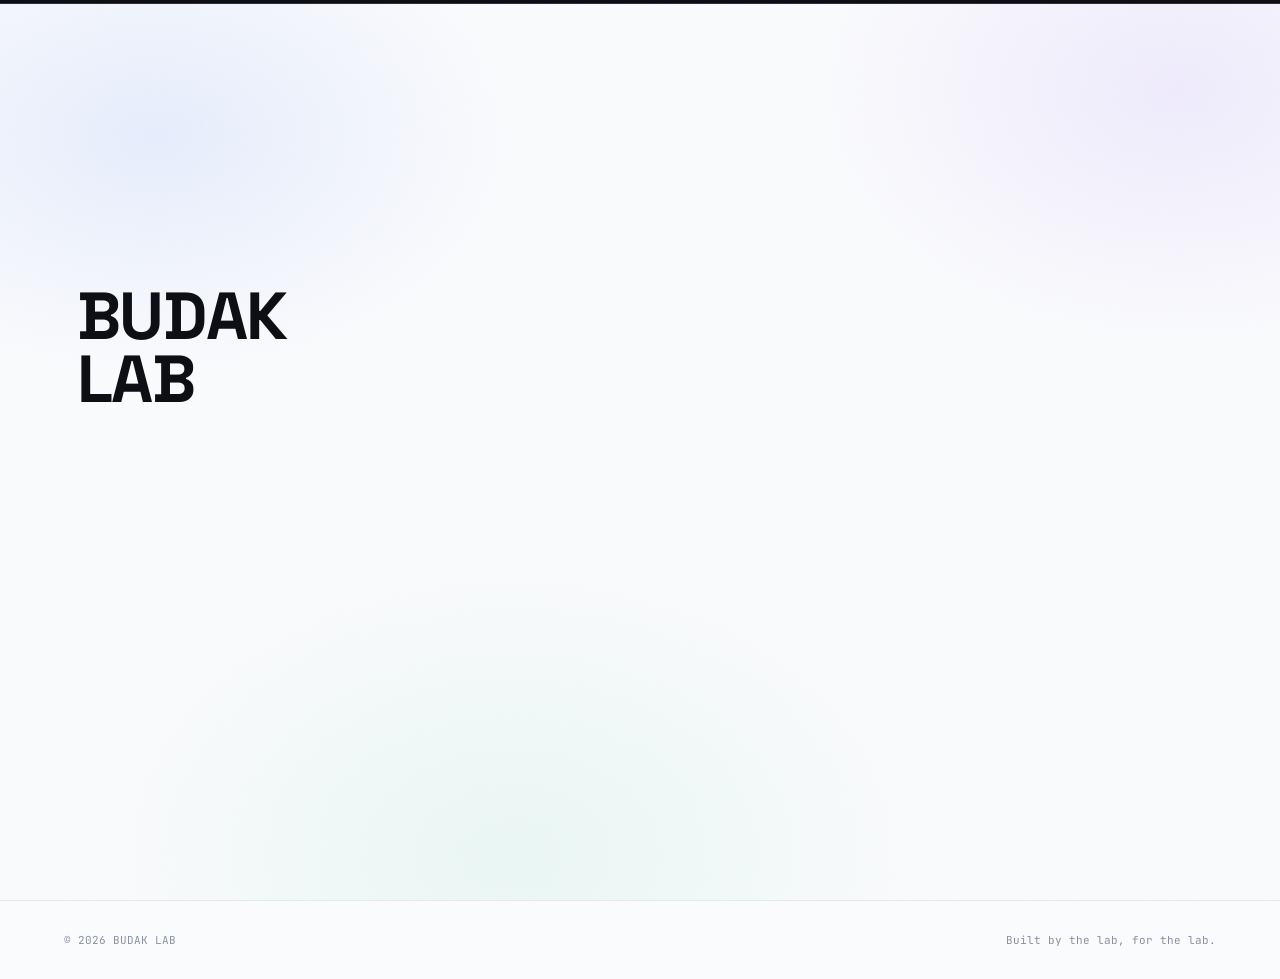
<file: index.html>
<!DOCTYPE html>
<html lang="en">

<head>
  <meta charset="UTF-8" />
  <meta name="viewport" content="width=device-width, initial-scale=1.0" />
  <title>BUDAK LAB — Building Innovation Through Technology</title>
  <meta name="description"
    content="BUDAK LAB is a university innovation team building in dashboards, GIS, AI, web development, data analytics and research." />

  <link rel="preconnect" href="https://fonts.googleapis.com">
  <link rel="preconnect" href="https://fonts.gstatic.com" crossorigin>
  <link
    href="https://fonts.googleapis.com/css2?family=Space+Grotesk:wght@400;500;600;700&family=Inter:wght@400;500;600;700&family=JetBrains+Mono:wght@400;500;600&display=swap"
    rel="stylesheet">

  <link rel="stylesheet" href="style.css" />
</head>

<body>

  <!-- ============ NOISE / GRAIN OVERLAY ============ -->
  <div class="grain" aria-hidden="true"></div>

  <!-- ============ LOADING SCREEN ============ -->
  <div class="loader" id="loader">
    <div class="loader__mark">
      <svg viewBox="0 0 120 40" class="loader__logo">
        <text x="0" y="30" class="loader__logotext">BUDAK LAB</text>
      </svg>
    </div>
    <div class="loader__bar-track">
      <div class="loader__bar-fill" id="loaderFill"></div>
    </div>
    <div class="loader__pct" id="loaderPct">00</div>
  </div>

  <!-- ============ NAV ============ -->
  <nav class="nav" id="nav">
    <a href="index.html" class="nav__logo">BUDAK<span> LAB</span></a>
    <div class="nav__links">
      <a href="index.html" class="nav__link nav__link--active">Home</a>
      <!-- <a href="page2.html" class="nav__link">Journey</a> -->
      <a href="page3.html" class="nav__link">Team</a>
    </div>
    <div class="nav__status" id="navStatus">
      <span class="dot-pulse"></span>
      <span id="navClock">--:--</span>
    </div>
  </nav>

  <main id="app">

    <!-- ============ HERO — SPLIT: COPY LEFT / TEAM PHOTO RIGHT ============ -->
    <section class="page page--hero" id="landing">
      <div class="hero__bg-gradient" aria-hidden="true"></div>
      <div class="hero__spotlight" id="heroSpotlight" aria-hidden="true"></div>

      <div class="hero__grid">

        <div class="hero__copy">
          <div class="eyebrow-chip hero__eyebrow" data-reveal>
            <span class="dot-pulse"></span>
            <span>A Small Team Building Big Ideas</span>
          </div>

          <h1 class="hero__title" data-title>
            <span class="line"><span class="word" data-final="BUDAK">BUDAK</span></span>
            <span class="line"><span class="word" data-final="LAB">LAB</span></span>
          </h1>
          <p class="hero__subtitle" data-reveal>Building Innovation Through Technology</p>
          <p class="hero__desc" data-reveal>
            BUDAK LAB began as groundwork for Banci 2030 — a space to explore what tech-first thinking looks
            like inside a dashboard-driven world.
          </p>
          <p class="hero__desc" data-reveal>
            Now a nine-person team — one team lead, five current members and three previous — building
            across dashboards, GIS, artificial intelligence, web platforms and applied research, turning
            ideas into practical tools that solve real problems.
          </p>

          <div class="hero__cycler" data-reveal>
            <span class="hero__cycler-label">Building across</span>
            <span class="hero__cycler-word" id="cyclerWord">Dashboards</span>
          </div>

          <a href="page3.html" class="btn btn--primary hero__cta magnetic" data-reveal>
            <span>Meet the Team</span>
            <svg width="16" height="16" viewBox="0 0 16 16" fill="none">
              <path d="M3 8H13M13 8L9 4M13 8L9 12" stroke="currentColor" stroke-width="1.5" stroke-linecap="round"
                stroke-linejoin="round" />
            </svg>
          </a>
        </div>

        <div class="hero__visual" data-reveal>
          <div class="hero__blob hero__blob--1" aria-hidden="true"></div>
          <div class="hero__blob hero__blob--2" aria-hidden="true"></div>
          <div class="hero__photo-wrap">
            <div class="hero__photo-frame">
              <img class="hero__photo" src="assets/images/img.png"
                alt="The nine members of BUDAK LAB standing together" />
              <div class="hero__scanline" id="heroScanline" aria-hidden="true"></div>
            </div>
            <div class="hero__chip">Nine minds. One mission.</div>
          </div>
        </div>

      </div>
    </section>

  </main>

  <footer class="site-footer">
    <span>© 2026 BUDAK LAB</span>
    <span>Built by the lab, for the lab.</span>
  </footer>

  <script src="https://cdn.jsdelivr.net/npm/gsap@3.12.5/dist/gsap.min.js"></script>
  <script src="common.js"></script>
  <script src="page1.js"></script>
</body>

</html>
</file>
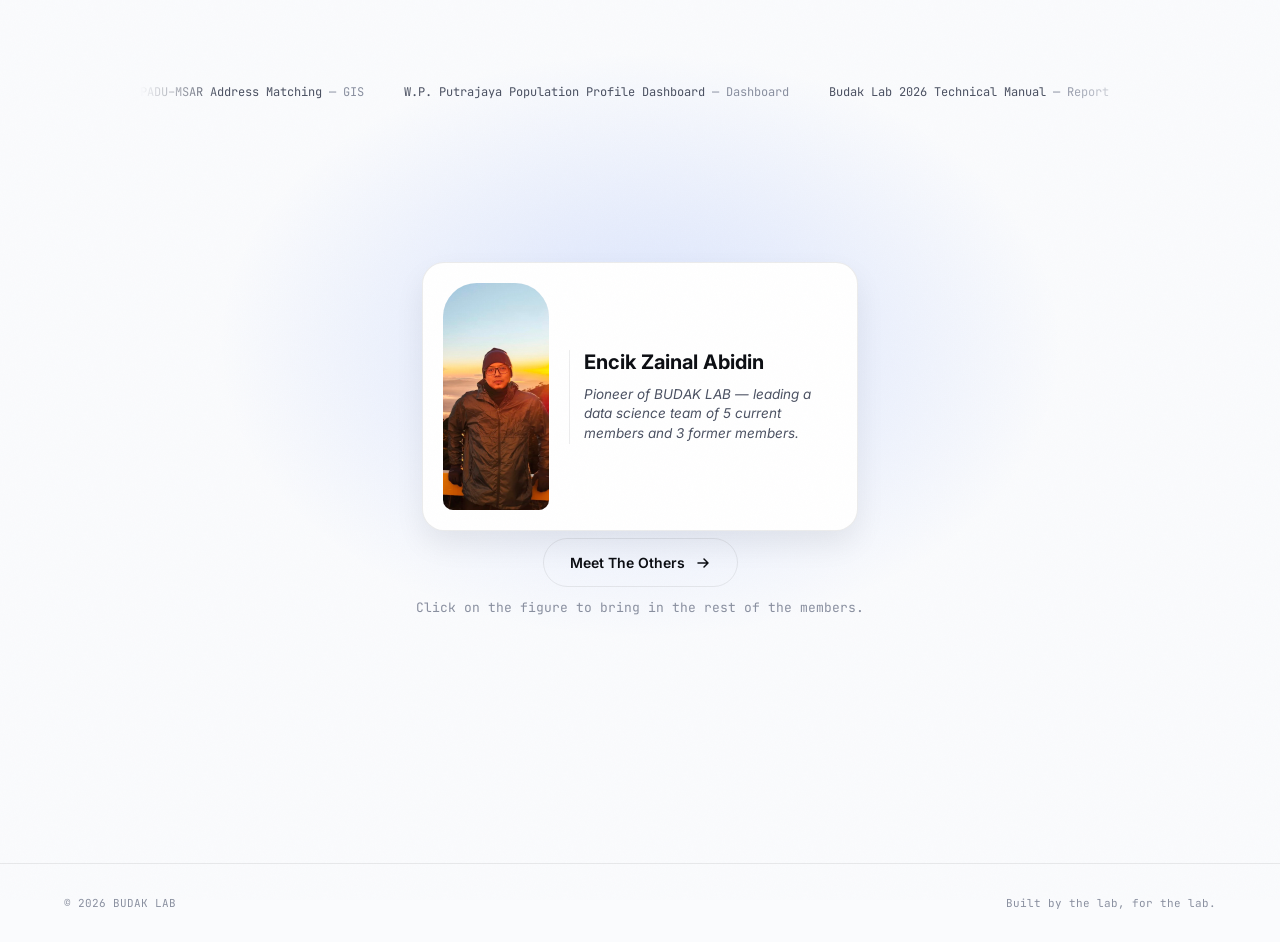
<file: page3.html>
<!DOCTYPE html>
<html lang="en">
<head>
<meta charset="UTF-8" />
<meta name="viewport" content="width=device-width, initial-scale=1.0" />
<title>Meet The Team — BUDAK LAB</title>
<meta name="description" content="One lab, nine builders. Meet the people behind BUDAK LAB." />

<link rel="preconnect" href="https://fonts.googleapis.com">
<link rel="preconnect" href="https://fonts.gstatic.com" crossorigin>
<link href="https://fonts.googleapis.com/css2?family=Space+Grotesk:wght@400;500;600;700&family=Inter:wght@400;500;600;700&family=JetBrains+Mono:wght@400;500;600&display=swap" rel="stylesheet">

<link rel="stylesheet" href="style.css" />
</head>
<body>

<div class="grain" aria-hidden="true"></div>

<div class="loader" id="loader">
  <div class="loader__mark">
    <svg viewBox="0 0 120 40" class="loader__logo">
      <text x="0" y="30" class="loader__logotext">BUDAK LAB</text>
    </svg>
  </div>
  <div class="loader__bar-track">
    <div class="loader__bar-fill" id="loaderFill"></div>
  </div>
  <div class="loader__pct" id="loaderPct">00</div>
</div>

<nav class="nav" id="nav">
  <a href="index.html" class="nav__logo">BUDAK<span> LAB</span></a>
  <div class="nav__links">
    <a href="index.html" class="nav__link">Home</a>
    <!-- <a href="page2.html" class="nav__link">Journey</a> -->
    <a href="page3.html" class="nav__link nav__link--active">Team</a>
  </div>
</nav>

<main id="app">

  <section class="page page--team" id="team">
    <div class="team__bg" id="teamBg" aria-hidden="true"></div>

    <div class="team__ticker" aria-hidden="true">
      <div class="team__ticker-track" id="tickerTrack"><!-- populated by page3.js --></div>
    </div>

    <div class="team__hero" id="teamHero">
      <div class="team__intro" id="teamIntro">
        <span class="eyebrow-mono" data-reveal>// Meet The Team</span>
        <h2 class="team__title" data-reveal>One lab. <span class="count" id="teamCount">_</span> builders.</h2>
        <div class="team__stats-row" data-reveal>
          <span><strong id="statBuilders" data-count="0">0</strong>Builders</span>
          <span class="team__stats-dot" aria-hidden="true">•</span>
          <span><strong id="statShipped" data-count="0">0</strong>Projects</span>
        </div>
      </div>

      <div class="team__leader-stage">
        <div class="team__leader-slot" id="leaderSlot"></div>
      </div>

      <div class="team__controls">
        <button class="btn btn--outline magnetic" id="meetOthersBtn">
          <span>Meet The Others</span>
          <svg width="16" height="16" viewBox="0 0 16 16" fill="none"><path d="M3 8H13M13 8L9 4M13 8L9 12" stroke="currentColor" stroke-width="1.5" stroke-linecap="round" stroke-linejoin="round"/></svg>
        </button>
        <p class="team__hint" id="teamHint">Click on the figure to bring in the rest of the members.</p>
      </div>

      <div class="team__scroll-cue" id="scrollCue">
        <span>Scroll</span>
        <svg width="14" height="14" viewBox="0 0 16 16" fill="none"><path d="M4 6L8 10L12 6" stroke="currentColor" stroke-width="1.5" stroke-linecap="round" stroke-linejoin="round"/></svg>
      </div>
    </div>

    <div class="team__grid-section" id="gridSection">
      <div class="team__filters" id="teamFilters" hidden></div>
      <div class="team__members-grid" id="membersGrid"></div>
    </div>

    <div class="team__preview" id="teamPreview"></div>
  </section>

</main>

<footer class="site-footer">
  <span>© 2026 BUDAK LAB</span>
  <span>Built by the lab, for the lab.</span>
</footer>

<script src="https://cdn.jsdelivr.net/npm/gsap@3.12.5/dist/gsap.min.js"></script>
<script src="members.js"></script>
<script src="figures.js"></script>
<script src="common.js"></script>
<script src="page3.js"></script>
</body>
</html>
</file>
<file: style.css>
/* ==========================================================
   BUDAK LAB — Design Tokens
   ========================================================== */
:root {
  /* base */
  --bg: #FAFBFD;
  --bg-alt: #F1F4F9;
  --ink: #0D0F14;
  --ink-soft: #4B5162;
  --ink-faint: #8A90A0;
  --surface: #FFFFFF;
  --line: rgba(13, 15, 20, 0.08);

  /* glass */
  --glass-bg: rgba(255, 255, 255, 0.6);
  --glass-border: rgba(255, 255, 255, 0.8);
  --glass-blur: 18px;

  /* accent themes — overridden per-scope via [data-theme] */
  --accent: #3B6FF6;
  --accent-light: #7EA0FF;
  --accent-glow: rgba(59, 111, 246, 0.35);

  /* type */
  --font-display: 'Space Grotesk', sans-serif;
  --font-body: 'Inter', sans-serif;
  --font-mono: 'JetBrains Mono', monospace;

  /* motion */
  --ease: cubic-bezier(.16,.84,.32,1);
}

[data-theme="blue"]    { --accent: #3B6FF6; --accent-light: #7EA0FF; --accent-glow: rgba(59,111,246,.35); }
[data-theme="purple"]  { --accent: #8B5CF6; --accent-light: #B79CFB; --accent-glow: rgba(139,92,246,.35); }
[data-theme="emerald"] { --accent: #10B981; --accent-light: #6EE0B8; --accent-glow: rgba(16,185,129,.35); }
[data-theme="orange"]  { --accent: #F97316; --accent-light: #FDAE6B; --accent-glow: rgba(249,115,22,.35); }
[data-theme="rose"]    { --accent: #F43F5E; --accent-light: #FB92A6; --accent-glow: rgba(244,63,94,.35); }
[data-theme="cyan"]    { --accent: #06B6D4; --accent-light: #74E1F2; --accent-glow: rgba(6,182,212,.35); }
[data-theme="amber"]   { --accent: #F59E0B; --accent-light: #FBC968; --accent-glow: rgba(245,158,11,.35); }
[data-theme="teal"]    { --accent: #14B8A6; --accent-light: #79E0D2; --accent-glow: rgba(20,184,166,.35); }

/* ==========================================================
   RESET
   ========================================================== */
* { margin: 0; padding: 0; box-sizing: border-box; }
html { scroll-behavior: auto; }
body {
  background: var(--bg);
  color: var(--ink);
  font-family: var(--font-body);
  overflow-x: hidden;
  -webkit-font-smoothing: antialiased;
}
img, svg { display: block; max-width: 100%; }
button { font-family: inherit; cursor: pointer; border: none; background: none; color: inherit; }
a { color: inherit; text-decoration: none; }
:focus-visible { outline: 2px solid var(--accent); outline-offset: 3px; border-radius: 4px; }

.grain {
  position: fixed; inset: 0; pointer-events: none; z-index: 9999;
  opacity: 0.025; mix-blend-mode: multiply;
  background-image: url("data:image/svg+xml,%3Csvg xmlns='http://www.w3.org/2000/svg' width='120' height='120'%3E%3Cfilter id='n'%3E%3CfeTurbulence type='fractalNoise' baseFrequency='0.9' numOctaves='2' stitchTiles='stitch'/%3E%3C/filter%3E%3Crect width='100%25' height='100%25' filter='url(%23n)'/%3E%3C/svg%3E");
}

@media (prefers-reduced-motion: reduce) {
  *, *::before, *::after { animation-duration: 0.01ms !important; transition-duration: 0.01ms !important; }
}

/* ==========================================================
   LOADER
   ========================================================== */
.loader {
  position: fixed; inset: 0; z-index: 10000;
  background: var(--ink);
  display: flex; flex-direction: column; align-items: center; justify-content: center;
  gap: 28px;
}
.loader__mark { overflow: hidden; }
.loader__logo { width: 260px; height: auto; }
.loader__logotext {
  font-family: var(--font-display); font-weight: 600;
  font-size: 20px; fill: #F5F6FA; letter-spacing: 0.06em;
}
.loader__bar-track {
  width: 220px; height: 2px; background: rgba(255,255,255,0.15); border-radius: 2px; overflow: hidden;
}
.loader__bar-fill {
  width: 0%; height: 100%; background: linear-gradient(90deg, #7EA0FF, #B79CFB);
}
.loader__pct {
  font-family: var(--font-mono); font-size: 12px; letter-spacing: 0.1em; color: rgba(255,255,255,0.5);
}

/* ==========================================================
   NAV
   ========================================================== */
.nav {
  position: fixed; top: 0; left: 0; right: 0; z-index: 500;
  display: flex; align-items: center; justify-content: space-between;
  padding: 22px clamp(20px, 5vw, 64px);
  background: var(--glass-bg);
  backdrop-filter: blur(var(--glass-blur)); -webkit-backdrop-filter: blur(var(--glass-blur));
  border-bottom: 1px solid var(--line);
  opacity: 0; transform: translateY(-12px);
}
.nav__logo {
  font-family: var(--font-display); font-weight: 600; font-size: 15px; letter-spacing: 0.04em;
}
.nav__logo span { color: var(--ink-faint); }
.nav__links { display: flex; align-items: center; gap: 32px; }
.nav__link {
  font-size: 13px; font-weight: 500; color: var(--ink-soft);
  position: relative; transition: color 0.3s var(--ease);
}
.nav__link::after {
  content: ""; position: absolute; left: 0; bottom: -4px; width: 0; height: 1px;
  background: var(--ink); transition: width 0.3s var(--ease);
}
.nav__link:hover { color: var(--ink); }
.nav__link:hover::after { width: 100%; }
.nav__link--active { color: var(--ink); }
.nav__link--active::after { width: 100%; }
.nav__link--cta {
  padding: 8px 16px; border-radius: 100px; background: var(--ink); color: var(--bg);
}
.nav__link--cta::after { display: none; }
.nav__link--cta:hover { color: var(--bg); opacity: 0.85; }

/* dark nav variant, used when a page's hero sits on a dark surface */
body.theme-dark .nav { background: rgba(13,15,20,0.55); border-bottom: 1px solid rgba(255,255,255,0.08); }
body.theme-dark .nav__logo span { color: rgba(255,255,255,0.45); }
body.theme-dark .nav__link { color: rgba(255,255,255,0.65); }
body.theme-dark .nav__link:hover, body.theme-dark .nav__link--active { color: #fff; }
body.theme-dark .nav__link::after { background: #fff; }
body.theme-dark .nav__link--cta { background: #fff; color: var(--ink); }

/* ==========================================================
   SHARED
   ========================================================== */
.page { position: relative; width: 100%; }
.eyebrow-mono {
  font-family: var(--font-mono); font-size: 12px; letter-spacing: 0.08em;
  color: var(--ink-faint); text-transform: uppercase;
}
.btn {
  display: inline-flex; align-items: center; gap: 10px;
  font-family: var(--font-body); font-weight: 600; font-size: 14px;
  padding: 15px 26px; border-radius: 100px; transition: transform 0.3s var(--ease), box-shadow 0.3s var(--ease), background 0.3s var(--ease);
}
.btn--primary { background: var(--ink); color: #fff; }
.btn--primary svg { transition: transform 0.3s var(--ease); }
.btn--primary:hover { box-shadow: 0 12px 28px rgba(13,15,20,0.22); transform: translateY(-2px); }
.btn--primary:hover svg { transform: translateX(3px); }
.btn--outline {
  background: transparent; border: 1.5px solid var(--line); color: var(--ink);
}
.btn--outline:hover { border-color: var(--accent); color: var(--accent); box-shadow: 0 0 0 4px var(--accent-glow); }
.btn--ghost-light { background: transparent; border: 1.5px solid rgba(255,255,255,0.25); color: #fff; }
.btn--ghost-light:hover { border-color: #fff; box-shadow: 0 0 0 4px rgba(255,255,255,0.1); }
.back-btn {
    display: flex;
    align-items: center;
    gap: 10px;

    font-size: 18px;
    text-decoration: none;

    margin-bottom: 20px;
}
.dot-pulse { width: 6px; height: 6px; border-radius: 50%; background: #22C55E; box-shadow: 0 0 0 0 rgba(34,197,94,.6); animation: pulse 2s infinite; }
@keyframes pulse {
  0% { box-shadow: 0 0 0 0 rgba(34,197,94,.5); }
  70% { box-shadow: 0 0 0 8px rgba(34,197,94,0); }
  100% { box-shadow: 0 0 0 0 rgba(34,197,94,0); }
}

.eyebrow-chip {
  display: inline-flex; align-items: center; gap: 8px;
  font-family: var(--font-mono); font-size: 12px; color: var(--ink-soft);
  padding: 8px 16px; border-radius: 100px;
  background: var(--glass-bg); border: 1px solid var(--glass-border);
  backdrop-filter: blur(var(--glass-blur));
}

/* illustrated figure cast — used on the Team page.
   Every .figure is a landscape card: avatar on the left, name + join
   info + status + stat on the right in the same card. Used for both
   the leader spotlight and the full member grid. */
.figure {
  position: relative; width: 100%; cursor: pointer; box-sizing: border-box;
  display: flex; flex-direction: row; align-items: center; gap: 14px; text-align: left;
  background: var(--surface); border: 1px solid var(--line); border-radius: 22px;
  padding: 12px 18px 12px 12px;
  box-shadow: 0 14px 30px rgba(13,15,20,0.07);
  transition: transform 0.35s var(--ease), box-shadow 0.35s var(--ease), border-color 0.35s var(--ease);
}
.figure:hover { transform: translateY(-4px); box-shadow: 0 20px 38px var(--accent-glow); border-color: var(--accent); }
.figure__visual-wrap { position: relative; width: 72px; flex-shrink: 0; }
.figure__svg { width: 100%; height: auto; filter: drop-shadow(0 10px 14px rgba(13,15,20,0.08)); transition: filter 0.3s var(--ease); }
.figure:hover .figure__svg { filter: drop-shadow(0 14px 18px var(--accent-glow)); }
.figure__photo-frame {
  width: 100%; aspect-ratio: 200 / 420; border-radius: 36px 36px 12px 12px; overflow: hidden;
  border: 2px solid var(--surface); background: var(--bg-alt);
  transition: box-shadow 0.3s var(--ease);
}
.figure:hover .figure__photo-frame { box-shadow: 0 14px 22px var(--accent-glow); }
.figure__photo-img { width: 100%; height: 100%; object-fit: cover; object-position: 50% 18%; display: block; }
.figure__badge {
  position: absolute; top: -6%; right: -10%; z-index: 2;
  width: 24px; height: 24px; border-radius: 50%; display: flex; align-items: center; justify-content: center;
  background: var(--surface); color: var(--accent); box-shadow: 0 6px 14px rgba(13,15,20,0.14);
  border: 1px solid var(--glass-border);
}
/* info panel — bigger, more legible text than before */
.figure__label {
  margin-top: 0; padding-top: 0; border-top: none; border-left: 1px solid var(--line); padding-left: 14px;
  flex: 1; min-width: 0;
  display: flex; flex-direction: column; align-items: flex-start; gap: 6px;
  font-family: var(--font-mono); font-size: 12px; text-align: left;
  opacity: 0; transition: opacity 0.3s var(--ease);
}
.figure--visible .figure__label { opacity: 1; }
.figure__label-name { font-family: var(--font-body); font-weight: 700; font-size: 16px; color: var(--ink); line-height: 1.2; }
.figure__label-meta { color: var(--ink-soft); font-size: 12px; letter-spacing: 0.01em; }
.figure__label-status {
  padding: 3px 10px; border-radius: 100px; font-size: 11px; letter-spacing: 0.03em;
  background: var(--accent-glow); color: var(--accent);
}
.figure__stat {
  margin-top: 1px; font-size: 11px; color: var(--ink-soft); letter-spacing: 0.01em;
}
.figure__tagline {
  margin-top: 4px; font-family: var(--font-body); font-size: 12px; line-height: 1.45;
  color: var(--ink-soft); font-style: italic; max-width: 34ch;
}
.team__leader-slot .figure__tagline { font-size: 13.5px; max-width: 38ch; }
@media (max-width: 420px) {
  /* very narrow phones: landscape gets cramped, fall back to a compact
     stacked layout instead */
  .figure { flex-direction: column; text-align: center; padding: 16px; gap: 10px; }
  .figure__visual-wrap { width: 88px; }
  .figure__label {
    align-items: center; text-align: center;
    border-left: none; padding-left: 0; border-top: 1px solid var(--line); padding-top: 10px;
  }
}

/* connector lines removed per request — the leader→team relationship is now
   communicated through the particle "assemble" burst + staggered reveal motion
   instead of static SVG lines */


/* hover preview card — "Known for: ..." on hover, no click needed */
.team__preview {
  position: fixed; z-index: 60; transform: translate(-50%, -100%);
  padding: 7px 13px; border-radius: 10px;
  background: var(--ink); color: #fff;
  font-family: var(--font-mono); font-size: 11px; white-space: nowrap;
  opacity: 0; pointer-events: none; transition: opacity 0.2s ease, transform 0.2s ease;
}
.team__preview.is-visible { opacity: 1; transform: translate(-50%, -112%); }
.team__preview::after {
  content: ""; position: absolute; bottom: -5px; left: 50%; transform: translateX(-50%) rotate(45deg);
  width: 8px; height: 8px; background: var(--ink);
}

/* achievement ticker — quiet proof-of-work strip. Positioned absolutely
   under the nav so it never adds to the hero's flow height (which must
   stay within one viewport for the leader-only view). */
.team__ticker {
  position: relative; z-index: 5;
  width: 100%; max-width: 1000px; margin: 0 auto;
  padding-top: clamp(84px, 9vh, 100px); /* clears the fixed nav, whatever the viewport */
  overflow: hidden;
  -webkit-mask-image: linear-gradient(90deg, transparent, #000 8%, #000 92%, transparent);
  mask-image: linear-gradient(90deg, transparent, #000 8%, #000 92%, transparent);
}
.team__ticker-track { display: flex; gap: 40px; width: max-content; animation: tickerScroll 26s linear infinite; }
.ticker__item { font-family: var(--font-mono); font-size: 12px; color: var(--ink-soft); white-space: nowrap; }
.ticker__cat { color: var(--ink-faint); }
@keyframes tickerScroll { from { transform: translateX(0); } to { transform: translateX(-50%); } }
@media (prefers-reduced-motion: reduce) { .team__ticker-track { animation: none; } }

[data-reveal] { opacity: 0; transform: translateY(24px); }

/* ==========================================================
   PAGE 1 — HERO (index.html)
   ========================================================== */
.page--hero {
  min-height: 100vh;
  display: flex; align-items: center;
  padding: 112px clamp(20px, 6vw, 80px) 40px;
  overflow: hidden;
  position: relative;
}
.hero__bg-gradient {
  position: absolute; inset: 0; z-index: -1;
  background:
    radial-gradient(600px 400px at 12% 15%, rgba(59,111,246,0.10), transparent 60%),
    radial-gradient(600px 420px at 92% 10%, rgba(139,92,246,0.10), transparent 60%),
    radial-gradient(700px 500px at 40% 95%, rgba(16,185,129,0.07), transparent 60%);
}
.hero__grid {
  display: grid; grid-template-columns: minmax(0, 1.05fr) minmax(0, 0.95fr);
  align-items: center; gap: clamp(28px, 4vw, 64px);
  width: 100%; max-width: 1360px; margin: 0 auto;
}
.hero__copy { max-width: 560px; }
.hero__eyebrow { margin-bottom: 18px; }
.hero__title { font-family: var(--font-display); font-weight: 700; line-height: 0.95; }
.hero__title .line { display: block; overflow: hidden; }
.hero__title .word { display: inline-block; font-size: clamp(38px, 5.2vw, 70px); letter-spacing: -0.02em; }
.hero__subtitle { font-size: clamp(15px, 1.5vw, 19px); color: var(--ink-soft); margin-top: 14px; font-weight: 500; }
.hero__desc { font-size: 14.5px; color: var(--ink-faint); max-width: 480px; margin-top: 10px; line-height: 1.6; }

.hero__stats { display: flex; gap: clamp(16px, 2.6vw, 34px); margin-top: 26px; flex-wrap: wrap; }
.stat { text-align: left; }
.stat__num { display: block; font-family: var(--font-display); font-weight: 700; font-size: clamp(22px, 2.6vw, 30px); }
.stat__label { display: block; font-size: 10.5px; color: var(--ink-faint); margin-top: 3px; font-family: var(--font-mono); letter-spacing: 0.04em; text-transform: uppercase; }

.hero__cta { margin-top: 24px; position: relative; overflow: hidden; }
.cta-ripple {
  position: absolute; width: 10px; height: 10px; border-radius: 50%;
  background: rgba(255,255,255,0.55); transform: translate(-50%, -50%) scale(0);
  pointer-events: none; animation: ctaRipple 0.6s ease-out forwards;
}
@keyframes ctaRipple {
  to { transform: translate(-50%, -50%) scale(22); opacity: 0; }
}

.hero__cycler {
  display: flex; align-items: center; gap: 8px; margin-top: 22px;
  font-family: var(--font-mono); font-size: 12px; color: var(--ink-faint);
}
.hero__cycler-label { letter-spacing: 0.04em; text-transform: uppercase; font-size: 10.5px; }
.hero__cycler-word {
  position: relative; display: inline-block; font-weight: 600; color: var(--accent, #3B6FF6);
  min-width: 132px;
}

.hero__spotlight {
  position: absolute; inset: 0; z-index: 0; pointer-events: none;
  opacity: 0;
  background: radial-gradient(280px 280px at var(--sx, 50%) var(--sy, 50%), rgba(59,111,246,0.10), transparent 70%);
  transition: opacity 0.4s ease;
}
.page--hero.has-spotlight .hero__spotlight { opacity: 1; }

/* ---- photo shown in FULL, uncropped — no object-fit:cover, no
   forced aspect-ratio, so every member in the shot stays visible ---- */
.hero__visual { position: relative; display: flex; align-items: center; justify-content: center; height: 100%; }
.hero__blob {
  position: absolute; border-radius: 50%; filter: blur(50px); z-index: -1; pointer-events: none;
  animation: blobDrift 10s ease-in-out infinite;
}
.hero__blob--1 { width: 220px; height: 220px; background: rgba(59,111,246,0.16); top: 4%; left: -6%; }
.hero__blob--2 { width: 180px; height: 180px; background: rgba(139,92,246,0.14); bottom: 6%; right: -4%; animation-delay: -5s; }
@keyframes blobDrift {
  0%, 100% { transform: translate(0, 0) scale(1); }
  50% { transform: translate(14px, -18px) scale(1.08); }
}

.hero__photo-wrap { position: relative; width: 100%; max-width: 480px; }
.hero__photo-frame {
  position: relative; width: 100%; border-radius: 24px; overflow: hidden;
  border: 1px solid rgba(255,255,255,0.7);
  box-shadow: 0 30px 60px -18px rgba(13,15,20,0.28), 0 0 0 1px rgba(13,15,20,0.04);
  background: var(--bg-alt);
}
.hero__photo {
  width: 100%; height: auto; max-height: 66vh; object-fit: contain; display: block; margin: 0 auto;
}
.hero__scanline {
  position: absolute; left: 0; right: 0; top: -20%; height: 30%;
  background: linear-gradient(180deg, transparent, rgba(255,255,255,0.55) 50%, transparent);
  pointer-events: none; opacity: 0;
}
.hero__chip {
  position: absolute; left: 50%; bottom: 4%; transform: translateX(-50%);
  display: inline-flex; align-items: center; gap: 8px;
  padding: 10px 18px; border-radius: 100px;
  background: var(--glass-bg); border: 1px solid var(--glass-border);
  backdrop-filter: blur(var(--glass-blur));
  font-family: var(--font-mono); font-size: 11px; letter-spacing: 0.03em; color: var(--ink-soft);
  white-space: nowrap;
  box-shadow: 0 12px 30px rgba(13,15,20,0.08);
}

/* ---- nav live status chip ---- */
.nav__status {
  display: flex; align-items: center; gap: 7px;
  font-family: var(--font-mono); font-size: 11px; color: var(--ink-faint);
  padding: 6px 12px; border-radius: 100px; background: var(--glass-bg); border: 1px solid var(--glass-border);
}

/* ==========================================================
   PAGE 2 — THE REEL (page2.html)
   ========================================================== */
.page--reel {
  min-height: 100vh; height: 100vh; background: var(--ink); color: #fff;
  padding: 0; position: relative; overflow: hidden;
}
.page--reel::before {
  content: ""; position: absolute; inset: 0; z-index: 1;
  background: radial-gradient(800px 500px at 50% 0%, rgba(126,160,255,0.12), transparent 60%);
  pointer-events: none;
}
.reel-intro {
  position: absolute; top: 104px; left: 50%; transform: translateX(-50%); z-index: 6;
  text-align: center; max-width: 600px; margin: 0; pointer-events: none;
}
.reel-intro .eyebrow-mono { color: #8A90A0; }
.reel-intro__title { font-family: var(--font-display); font-weight: 600; font-size: clamp(24px, 3.4vw, 38px); line-height: 1.15; margin-top: 14px; letter-spacing: -0.01em; }
.reel-intro__desc { font-size: 14px; color: #9AA0B0; margin-top: 12px; line-height: 1.6; }

.reel { width: 100%; max-width: 100%; margin: 0; position: relative; z-index: 2; height: 100vh; }

.reel__skip {
  position: absolute; top: 30px; right: clamp(20px, 5vw, 64px); z-index: 7;
  font-family: var(--font-mono); font-size: 12px; letter-spacing: 0.04em; color: rgba(255,255,255,0.55);
  display: inline-flex; align-items: center; gap: 6px; transition: color 0.3s var(--ease);
}
.reel__skip:hover { color: #fff; }

.reel__ticks { position: absolute; top: 28px; left: 28px; right: 28px; z-index: 6; display: flex; gap: 6px; margin: 0; }
.reel__tick { flex: 1; height: 3px; border-radius: 2px; background: rgba(255,255,255,0.15); overflow: hidden; cursor: pointer; }
.reel__tick-fill { display: block; height: 100%; width: 0%; background: #fff; }
.reel__tick.is-done .reel__tick-fill { width: 100%; }
.reel__tick.is-active .reel__tick-fill { animation: tickFill linear forwards; animation-duration: var(--slide-duration, 4.2s); }
.reel__tick.is-active.is-paused .reel__tick-fill { animation-play-state: paused; }
@keyframes tickFill { from { width: 0%; } to { width: 100%; } }

.reel__frame {
  position: absolute; inset: 0; width: 100%; height: 100%; overflow: hidden;
  background: #14161D; border: none; border-radius: 0;
}
.reel__slide {
  position: absolute; inset: 0; opacity: 0; transition: opacity 0.7s var(--ease);
  display: flex; align-items: flex-end;
}
.reel__slide.is-active { opacity: 1; z-index: 2; }
.reel__slide-media {
  position: absolute; inset: 0; background-size: cover; background-position: center;
  transform: scale(1.02); transition: transform 6s linear;
}
.reel__slide.is-active .reel__slide-media { transform: scale(1.12); }
.reel__slide-fallback {
  position: absolute; inset: 0; display: flex; align-items: center; justify-content: center;
  background: linear-gradient(160deg, var(--accent-glow), rgba(255,255,255,0.02));
}
.reel__slide-fallback-icon {
  width: 84px; height: 84px; border-radius: 20px; background: var(--accent-glow);
  display: flex; align-items: center; justify-content: center; color: var(--accent-light); font-size: 34px;
}
.reel__slide-scrim {
  position: absolute; inset: 0; background: linear-gradient(0deg, rgba(0,0,0,0.78) 0%, rgba(0,0,0,0.25) 45%, transparent 70%);
}
.reel__caption {
  position: relative; z-index: 3; padding: clamp(20px, 4vw, 44px); width: 100%;
  padding-bottom: clamp(150px, 20vw, 190px);
}
.reel__caption-index { font-family: var(--font-mono); font-size: 12px; color: rgba(255,255,255,0.55); }
.reel__caption-title { font-family: var(--font-display); font-weight: 600; font-size: clamp(22px, 3.4vw, 36px); margin-top: 8px; }
.reel__caption-desc { font-size: 13.5px; color: rgba(255,255,255,0.7); margin-top: 6px; max-width: 480px; line-height: 1.6; }

.reel__controls {
  position: absolute; bottom: 118px; left: 50%; transform: translateX(-50%); z-index: 6;
  display: flex; align-items: center; justify-content: center; gap: 14px; margin: 0;
}
.reel__control-btn {
  width: 42px; height: 42px; border-radius: 50%; display: flex; align-items: center; justify-content: center;
  background: rgba(255,255,255,0.08); border: 1px solid rgba(255,255,255,0.16); color: #fff;
  backdrop-filter: blur(10px);
  transition: background 0.3s var(--ease), border-color 0.3s var(--ease);
}
.reel__control-btn:hover { background: rgba(255,255,255,0.18); border-color: rgba(255,255,255,0.35); }

.reel__thumbs {
  position: absolute; bottom: 26px; left: 50%; transform: translateX(-50%); z-index: 6;
  width: min(920px, 92%);
  display: flex; gap: 12px; margin: 0; overflow-x: auto; padding-bottom: 4px; scrollbar-width: none;
}
.reel__thumbs::-webkit-scrollbar { display: none; }
.reel__thumb {
  flex: 0 0 116px; height: 68px; border-radius: 10px; position: relative; overflow: hidden; cursor: pointer;
  border: 1.5px solid rgba(255,255,255,0.14); opacity: 0.55; transition: opacity 0.3s var(--ease), border-color 0.3s var(--ease);
}
.reel__thumb.is-active { opacity: 1; border-color: rgba(255,255,255,0.65); }
.reel__thumb-media { position: absolute; inset: 0; background-size: cover; background-position: center; }
.reel__thumb-fallback { position: absolute; inset: 0; background: linear-gradient(160deg, var(--accent-glow), rgba(255,255,255,0.03)); display: flex; align-items: center; justify-content: center; color: var(--accent-light); font-size: 18px; }
.reel__thumb-label { position: absolute; left: 8px; bottom: 6px; font-family: var(--font-mono); font-size: 9.5px; color: #fff; letter-spacing: 0.03em; }

/* fade the OSD chrome out once the end-card takes over */
.reel.is-ended .reel-intro,
.reel.is-ended .reel__ticks,
.reel.is-ended .reel__controls,
.reel.is-ended .reel__thumbs,
.reel.is-ended .reel__skip { opacity: 0; pointer-events: none; transition: opacity 0.5s var(--ease); }

/* ---- end card: revealed once the reel has played through once ---- */
.reel__endcard {
  position: absolute; inset: 0; z-index: 8;
  display: flex; align-items: center; justify-content: center; text-align: center;
  background: rgba(10,11,15,0.84); backdrop-filter: blur(8px);
  opacity: 0; pointer-events: none; transition: opacity 0.7s var(--ease);
}
.reel__endcard.is-visible { opacity: 1; pointer-events: auto; }
.reel__endcard-inner { max-width: 420px; padding: 0 24px; }
.reel__endcard-inner .eyebrow-mono { color: #8A90A0; }
.reel__endcard-inner h3 {
  font-family: var(--font-display); font-weight: 600; font-size: clamp(24px, 3.4vw, 34px);
  margin: 16px 0 30px; letter-spacing: -0.01em;
}
.reel__endcard-inner .btn { background: #fff; color: var(--ink); }
.reel__endcard-inner .btn:hover { box-shadow: 0 12px 28px rgba(0,0,0,0.35); }

/* ==========================================================
   PAGE 3 — MEET THE TEAM (page3.html)
   ========================================================== */
.page--team { position: relative; overflow: hidden; }
.team__bg {
  position: absolute; inset: 0; z-index: -1; transition: background 0.8s var(--ease);
  background: radial-gradient(650px 450px at 50% 40%, var(--accent-glow), transparent 65%);
  opacity: 0.5;
}

/* ---- the leader spotlight: flows naturally under the ticker instead of
   being pinned to a forced 100vh + vertical-center — that combo is what
   caused the huge gap and the button/ticker collisions at different
   zoom levels and viewport heights. Natural flow is zoom-safe. ---- */
.team__hero {
  width: 100%; box-sizing: border-box;
  display: flex; flex-direction: column; align-items: center;
  padding: clamp(28px, 5vh, 48px) 24px clamp(36px, 6vh, 56px);
  gap: clamp(4px, 0.8vh, 10px);
  text-align: center;
}
.team__intro { display: flex; flex-direction: column; align-items: center; gap: 12px; }
.team__title { font-family: var(--font-display); font-weight: 600; font-size: clamp(24px, 3.6vw, 40px); letter-spacing: -0.01em; }
.team__title .count { color: var(--accent); }

/* single stat strip under the title — replaces the old flanking chips,
   which were cramping the leader card and colliding with the button */
.team__stats-row {
  display: flex; align-items: center; gap: 10px;
  font-family: var(--font-mono); font-size: 12px; color: var(--ink-soft);
}
.team__stats-row strong { font-family: var(--font-display); font-weight: 700; color: var(--ink); font-size: 15px; margin-right: 4px; }
.team__stats-dot { color: var(--ink-faint); }

.team__leader-stage { display: flex; align-items: center; justify-content: center; width: 100%; }

/* leader spotlight: same shared landscape card, same text sizes as the
   member cards — just noticeably bigger overall (avatar, padding, width)
   so it still reads as the "hero" of the page */
.team__leader-slot { width: min(34vw, 500px); perspective: 700px; }
.team__leader-slot .figure { padding: 18px 24px 18px 18px; gap: 18px; }
.team__leader-slot .figure__visual-wrap { width: 110px; }
.team__leader-slot .figure__label { gap: 7px; }
.team__leader-slot .figure__label-name { font-size: 20px; }
.team__leader-slot .figure__label-meta { font-size: 13px; }
.team__leader-slot .figure__label-status { font-size: 11.5px; padding: 4px 12px; }
.team__leader-slot .figure__stat { font-size: 12px; }
@media (max-width: 760px) {
  .team__leader-slot { width: min(92vw, 480px); }
  .team__leader-slot .figure { padding: 20px 24px 20px 20px; gap: 18px; }
  .team__leader-slot .figure__visual-wrap { width: 120px; }
  .team__leader-slot .figure__label-name { font-size: 21px; }
}

.team__controls { display: flex; flex-direction: column; align-items: center; gap: 12px; }
.team__hint { font-size: 13px; color: var(--ink-faint); font-family: var(--font-mono); }

.team__scroll-cue {
  display: flex; flex-direction: column; align-items: center; gap: 6px;
  margin-top: 4px;
  font-family: var(--font-mono); font-size: 10px; letter-spacing: 0.08em; color: var(--ink-faint); text-transform: uppercase;
  opacity: 0; pointer-events: none; transition: opacity 0.5s var(--ease);
}
.team__scroll-cue.is-visible { opacity: 1; }
.team__scroll-cue svg { animation: cueBounce 1.6s infinite; }
@keyframes cueBounce { 0%, 100% { transform: translateY(0); } 50% { transform: translateY(6px); } }

/* ---- grid section: a fully separate block below the hero ---- */
.team__grid-section { width: 100%; max-width: 1120px; margin: 0 auto; padding: 8px 24px 100px; }

.team__filters { display: flex; gap: 10px; justify-content: center; flex-wrap: wrap; margin: 0 0 40px; }
.filter-chip {
  display: inline-flex; align-items: center; gap: 7px;
  font-family: var(--font-mono); font-size: 12px; color: var(--ink-soft);
  padding: 9px 17px; border-radius: 100px; border: 1.5px solid var(--line);
  transition: border-color 0.3s var(--ease), color 0.3s var(--ease), background 0.3s var(--ease);
}
.filter-chip span { font-size: 10px; color: var(--ink-faint); transition: color 0.3s var(--ease); }
.filter-chip:hover { border-color: var(--accent); color: var(--ink); }
.filter-chip.is-active { background: var(--ink); border-color: var(--ink); color: #fff; }
.filter-chip.is-active span { color: rgba(255,255,255,0.6); }

.team__members-grid {
  display: grid; grid-template-columns: repeat(auto-fit, minmax(280px, 1fr));
  gap: 20px 24px; width: 100%;
}
.team__members-grid .figure { max-width: 440px; width: 100%; margin: 0 auto; transition: opacity 0.3s var(--ease), transform 0.3s var(--ease); }
.team__members-grid .figure.is-filtered-out { opacity: 0; transform: scale(0.92); pointer-events: none; }

/* ---- particle "assemble" burst — replaces the connector lines with a
   quick, playful confetti-like pop when the team comes together ---- */
.particle-layer { position: fixed; inset: 0; z-index: 400; pointer-events: none; }
.particle { position: absolute; border-radius: 50%; transform: translate(-50%, -50%); will-change: transform, opacity; }


/* ==========================================================
   PROFILE PAGE
   ========================================================== */
.page--profile { min-height: 100vh; position: relative; padding: 140px clamp(20px, 5vw, 64px) 100px; }
.profile__bg {
  position: absolute; inset: 0; z-index: -1; transition: background 0.8s var(--ease);
  background: radial-gradient(700px 500px at 50% 10%, var(--accent-glow), transparent 65%);
  opacity: 0.4;
}
.profile__empty {
  text-align: center; color: var(--ink-faint); font-family: var(--font-mono); font-size: 13px;
  padding: 80px 0;
}

.profile__header {
  display: grid; grid-template-columns: 200px 1fr; gap: 44px; align-items: center;
  max-width: 1040px; margin: 0 auto 64px;
}
.profile__photo-frame {
  width: 100%; aspect-ratio: 4 / 5; border-radius: 24px; overflow: hidden;
  border: 1px solid var(--glass-border); box-shadow: 0 24px 48px -20px rgba(13,15,20,0.25);
  background: var(--bg-alt);
}
.profile__photo-frame img { width: 100%; height: 100%; object-fit: cover; object-position: center 22%; }
.profile__photo-frame .figure__svg { width: 100%; height: 100%; }

.profile__badges { display: flex; flex-wrap: wrap; gap: 8px; margin-bottom: 14px; }
.profile__badge {
  display: inline-flex; align-items: center; gap: 6px;
  font-family: var(--font-mono); font-size: 11px; letter-spacing: 0.03em;
  padding: 6px 12px; border-radius: 100px;
  background: var(--bg-alt); color: var(--ink-soft); border: 1px solid var(--line);
}
.profile__badge--status { background: var(--accent-glow); color: var(--accent); border-color: transparent; }
.profile__name { font-family: var(--font-display); font-weight: 700; font-size: clamp(28px, 3.4vw, 42px); letter-spacing: -0.01em; }
.profile__role { font-family: var(--font-mono); font-size: 13px; color: var(--accent); margin-top: 6px; letter-spacing: 0.02em; }
.profile__bio { font-size: 14.5px; color: var(--ink-soft); line-height: 1.7; margin-top: 14px; max-width: 620px; }

.profile__body{
    grid-template-columns:1fr;
}
.profile__block-label {
    text-align: left;
    margin-left: 0;
}
/* =========================
   PROJECT SECTION ALIGNMENT
========================= */
.profile__projects {
    position: relative;
    left: 0 !important;
    width: 100% !important;
    margin-left: 0 !important;
    padding-top: 60 !important;
    padding-left: 0 !important;
}

.profile__projects .profile__block-label {
    margin-left: 0 !important;
    padding-top: 60 !important;
    padding-left: 0 !important;
}

.profile-projects-grid {
    position: relative;
    left: 0 !important;
    width: 100% !important;
    margin-left: 0 !important;
    padding-left: 0 !important;
}

/* Project card */
.project-card {
    width: 100%;
}
.project-video {
    width: 100%;
    margin-top: 20px;
    border-radius: 18px;
    overflow: hidden;
}

.project-video video {
    width: 100%;
    height: auto;
    display: block;
}
.contribution-grid {
    display: grid;
    grid-template-columns: repeat(3, minmax(0, 1fr));
    gap: 20px;
}

.contribution-card{
    display:flex;
    align-items:flex-start;
    gap:12px;

    padding:16px;

    border-radius:18px;
    border:1px solid rgba(255,255,255,.08);
    background:rgba(255,255,255,.04);

    transition:.3s;
}

.contribution-card:hover{
    transform:translateY(-3px);
    border-color:var(--accent);
}

.contribution-icon{
    width:28px;
    height:28px;

    border-radius:50%;
    background:var(--accent);

    display:grid;
    place-items:center;

    color:white;
    font-weight:700;
    flex-shrink:0;
}
.profile__inner {
    padding-left: 0;
}

.profile__contributions,
.profile__projects {
    padding-left: 0;
}

.profile__projects { max-width: 1040px; margin: 0 auto; }
.profile-projects-grid { display: grid; grid-template-columns: repeat(auto-fill, minmax(260px, 1fr)); gap: 22px; }
.project-card {
  border-radius: 18px; overflow: hidden; background: var(--surface); border: 1px solid var(--line);
  transition: transform 0.4s var(--ease), box-shadow 0.4s var(--ease);
}
.project-card:hover { transform: translateY(-6px); box-shadow: 0 26px 50px -26px rgba(13,15,20,0.3); }
.project-card__top {
  height: 108px; display: flex; align-items: flex-end; padding: 14px;
  background: linear-gradient(150deg, var(--accent-glow), rgba(255,255,255,0.02));
}
.project-card__cat {
  font-family: var(--font-mono); font-size: 10.5px; letter-spacing: 0.04em;
  padding: 4px 10px; border-radius: 100px; background: rgba(255,255,255,0.85); color: var(--accent);
}
.project-card__body { padding: 18px 20px 22px; }
.project-card__title { font-family: var(--font-display); font-weight: 600; font-size: 17px; margin-bottom: 6px; }
.project-card__summary { font-size: 13px; color: var(--ink-soft); line-height: 1.6; margin-bottom: 14px; }
.project-card__stack { display: flex; flex-wrap: wrap; gap: 6px; margin-bottom: 16px; }
.stack-chip { font-family: var(--font-mono); font-size: 10px; padding: 3px 8px; border-radius: 6px; background: var(--bg-alt); color: var(--ink-soft); }
.project-card__btn {
  display: inline-flex; align-items: center; gap: 7px;
  font-size: 12.5px; font-weight: 600; color: var(--accent);
  padding: 8px 14px; border-radius: 100px; background: var(--accent-glow);
  transition: gap 0.25s var(--ease);
}
.project-card:hover .project-card__btn { gap: 10px; }
.profile__no-projects { color: var(--ink-faint); font-family: var(--font-mono); font-size: 12.5px; }

/* ---- project detail modal ---- */
.modal-overlay {
  position: fixed; inset: 0; z-index: 2000;
  display: flex; align-items: center; justify-content: center; padding: 24px;
  opacity: 0; visibility: hidden; transition: opacity 0.4s var(--ease), visibility 0.4s;
}
.modal-overlay.is-open { opacity: 1; visibility: visible; }
.modal-overlay[hidden] { display: none; }
.modal-backdrop { position: absolute; inset: 0; background: rgba(13,15,20,0.55); backdrop-filter: blur(6px); }
.modal-panel {
  position: relative; z-index: 2; width: 100%; max-width: 640px; max-height: 86vh; overflow-y: auto;
  background: var(--surface); border-radius: 24px;
  transform: scale(0.94) translateY(20px); opacity: 0;
  transition: transform 0.45s var(--ease), opacity 0.35s;
  box-shadow: 0 60px 100px -40px rgba(13,15,20,0.5);
}
.modal-overlay.is-open .modal-panel { transform: scale(1) translateY(0); opacity: 1; }
.modal__top { padding: 26px 30px; background: linear-gradient(150deg, var(--accent-glow), rgba(255,255,255,0.02)); position: relative; }
.modal__close {
  position: absolute; top: 18px; right: 18px; width: 36px; height: 36px; border-radius: 50%;
  background: rgba(255,255,255,0.85); display: flex; align-items: center; justify-content: center;
  transition: transform 0.3s var(--ease);
}
.modal__close:hover { transform: rotate(90deg); }
.modal__cat { font-family: var(--font-mono); font-size: 11px; color: var(--accent); }
.modal__title { font-family: var(--font-display); font-weight: 700; font-size: clamp(22px, 3vw, 28px); margin-top: 8px; }
.modal__body { padding: 26px 30px 32px; }
.modal__section { margin-bottom: 22px; }
.modal__section h4 {
  font-family: var(--font-mono); font-size: 11px; letter-spacing: 0.08em; text-transform: uppercase;
  color: var(--accent); margin-bottom: 8px;
}
.modal__section p { font-size: 14px; color: var(--ink-soft); line-height: 1.7; }
.modal__stack { display: flex; flex-wrap: wrap; gap: 8px; }

/* ==========================================================
   FOOTER
   ========================================================== */
.site-footer {
  padding: 32px clamp(20px, 5vw, 64px); display: flex; align-items: center; justify-content: space-between;
  font-family: var(--font-mono); font-size: 11px; color: var(--ink-faint); border-top: 1px solid var(--line);
  flex-wrap: wrap; gap: 10px;
}
body.theme-dark .site-footer { border-top-color: rgba(255,255,255,0.08); color: rgba(255,255,255,0.4); }

/* ==========================================================
   RESPONSIVE
   ========================================================== */
@media (max-width: 900px) {
  .hero__grid { grid-template-columns: 1fr; text-align: center; }
  .hero__copy { max-width: 100%; margin: 0 auto; }
  .hero__stats { justify-content: center; }
  .stat { text-align: center; }
  .hero__visual { order: -1; margin-bottom: 8px; }
  .hero__photo-wrap { max-width: 380px; margin: 0 auto; }
  .profile__header { grid-template-columns: 1fr; text-align: center; }
  .profile__photo-frame { max-width: 240px; margin: 0 auto; }
  .profile__badges { justify-content: center; }
  .profile__bio { margin-left: auto; margin-right: auto; }
  .profile__body { grid-template-columns: 1fr; gap: 40px; }
}
@media (max-width: 760px) {
  .team__stats-row { font-size: 11px; gap: 8px; }
  .team__stats-row strong { font-size: 13px; }
}
@media (max-width: 720px) {
  .nav__links { gap: 18px; }
  .nav__link { font-size: 12px; }
  .hero__stats { gap: 22px; }
  .reel__frame { aspect-ratio: 4 / 5; }
  .reel__thumb { flex-basis: 100px; height: 62px; }
}
</file>
